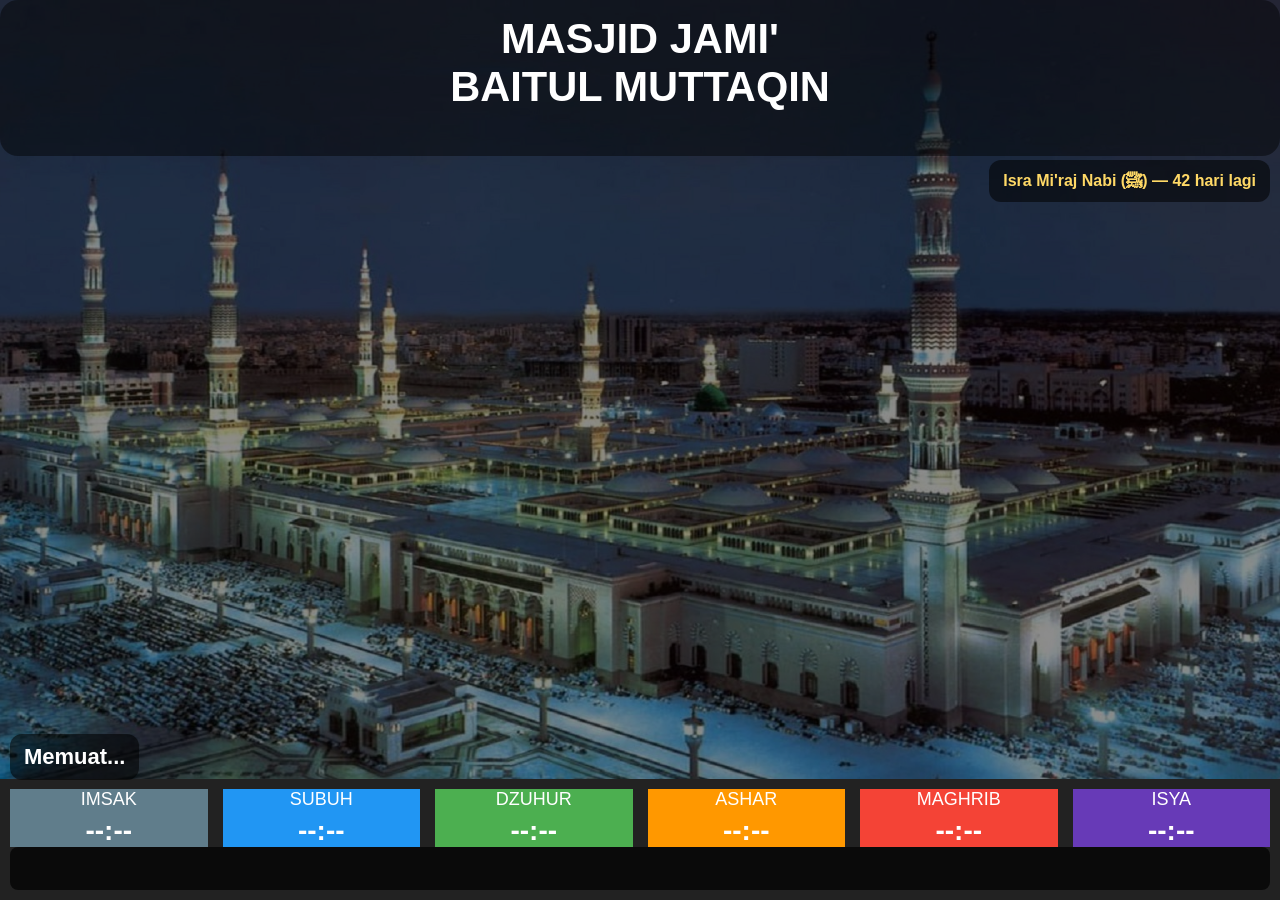
<file: baitul.html>
<!doctype html>
<html lang="id">
<head>
<meta charset="utf-8">
<meta name="viewport" content="width=device-width,initial-scale=1">
<title>Display Jadwal Sholat - Masjid Jami' Baitul Muttaqin</title>

<style>


/* HEADER */
#headerTop{
  display:grid;
  grid-template-columns:1fr 2fr 1fr;
  align-items:center;
  background:rgba(0,0,0,.45);
  padding:15px 30px;
  border-radius:18px;
  margin-bottom:25px;
}

#jamDigital{
  font-size:4.2rem;
  font-weight:900;
  color:#00ffff;
  text-shadow:0 0 15px rgba(0,255,255,.9);
}

.header-center{text-align:center}

#masjidName{
  font-size:2.6rem;
  font-weight:900;
}

/* ALAMAT BERJALAN */
#alamatWrapper{
  overflow:hidden;
  white-space:nowrap;
  margin-top:6px;
}
#alamatMasjid{
  display:inline-block;
  padding-left:100%;
  animation:alamatJalan 18s linear infinite;
  font-size:1.3rem;
  color:#ffeeaa;
}
@keyframes alamatJalan{
  from{transform:translateX(0)}
  to{transform:translateX(-100%)}
}

.header-right{text-align:right}
#tanggalDisplay{font-size:1.5rem}
#hijriDisplay{font-size:1.4rem;color:#ffd966}




/* HARI BESAR */
#hariBesarBox{
  background:rgba(0,0,0,.55);
  padding:12px 14px;
  border-radius:12px;
  position: fixed;
  right:10px;
  top:160px;
  max-width:300px;
  font-size:1rem;
  font-weight:600;
  text-align:right;
  color:#ffd966;
}



/* TABLE */
table{
  width:100%;
  max-width:700px;
  margin:auto;
  border-collapse:collapse;
  font-size:1.4rem;
}
th,td{
  padding:12px;
  background:rgba(0,0,0,.4);
}

/* MARQUEE */
#marqueeBox{
  background:rgba(0,0,0,.55);
  padding:12px;
  font-size:1.6rem;
  margin-top:25px;
  border-radius:8px;
  overflow:hidden;
}
#marqueeText{
  display:inline-block;
  white-space:nowrap;
  animation:jalan 18s linear infinite;
}
@keyframes jalan{
  from{transform:translateX(100%)}
  to{transform:translateX(-100%)}
}

/* OVERLAY ADZAN */
#adzanOverlay{
  position:fixed;
  inset:0;
  background:black;
  display:none;
  align-items:center;
  justify-content:center;
  z-index:9999;
}

#adzanOverlay img{
  width:100%;
  height:100%;
  object-fit:cover;
}


</style>

<link rel="stylesheet" href="style.css">

</head>

<body>

<!-- HEADER -->
<div id="headerTop">
  <div><div id="jamDigital"></div></div>

  <div class="header-center">
    <div id="masjidName">MASJID JAMI'<br>BAITUL MUTTAQIN</div>
    <div id="alamatWrapper">
      <div id="alamatMasjid">Kp. MASJID, Kel. JOMBANG, CIPUTAT, TANGSEL</div>
    </div>
  </div>

  <div class="header-right">
    <marquee><div id="tanggalDisplay"></div></marquee>
    <div id="hijriDisplay"></div>
  </div>
</div>
<!-- HARI BESAR ISLAM -->
<div id="hariBesarBox">
  <span id="hariBesarText">Memuat hari besar Islam...</span>
 </div>
</div>

<!-- ================= JADWAL SHOLAT (BAWAH) ================= -->
<div class="footer-text">
 <div class="jadwal" id="jadwalTable">
  <div class="box imsak">
    <span>IMSAK</span>
    <strong id="imsak">--:--</strong>
  </div>

  <div class="box subuh">
    <span>SUBUH</span>
    <strong id="subuh">--:--</strong>
  </div>

  <div class="box dzuhur">
    <span>DZUHUR</span>
    <strong id="dzuhur">--:--</strong>
  </div>

  <div class="box ashar">
    <span>ASHAR</span>
    <strong id="ashar">--:--</strong>
  </div>

  <div class="box maghrib">
    <span>MAGHRIB</span>
    <strong id="maghrib">--:--</strong>
  </div>

  <div class="box isya">
    <span>ISYA</span>
    <strong id="isya">--:--</strong>
   </div>
  </div>

<!-- ================= COUNTDOWN ================= -->
<div class="countdown" id="countdown">Memuat...</div>
<!-- Running Text -->
  <div class="marquee">
    <span>Sholat berjamaah lebih utama dua puluh tujuh derajat.” (HR. Bukhari & Muslim)
      -Mohon matikan atau silent handphone saat sholat berlangsung.-Luruskan dan rapatkan shaf demi kesempurnaan sholat kita.
      -Sesungguhnya sholat itu mencegah dari perbuatan keji dan mungkar.-Jagalah kebersihan dan ketenangan masjid.-</span>
  </div>
 </div>
  
<!-- ================= AUDIO ADZAN ================= -->
<audio id="adzanAudio" src="beep.mp3"></audio>

<!-- OVERLAY ADZAN IMAGE -->
<div id="adzanOverlay">
  <img src="adzan.jpg" alt="Adzan">
</div>

<!-- ================= DATA SHOLAT ================= -->
<script src="data.js"></script>

<script>
/* UPDATE JADWAL DARI data.js */
const ids = ["imsak","subuh","dzuhur","ashar","maghrib","isya"];

const updateJadwalHTML = () => {
  if (!jadwal) return;
  ids.forEach(id => {
    document.getElementById(id).textContent = jadwal[id];
  });
};

setInterval(updateJadwalHTML, 1000);

/* JAM REALTIME */
function updateJam() {
  const now = new Date();
  document.getElementById("jam").textContent =
    now.toLocaleTimeString("id-ID", { hour12:false });
}
setInterval(updateJam, 1000);
updateJam();

/* TANGGAL */
const now = new Date();

document.getElementById("tanggal-masehi").textContent =
  now.toLocaleDateString("id-ID", {
    weekday: "long",
    day: "numeric",
    month: "long",
    year: "numeric"
  });

document.getElementById("tanggal-hijriah").textContent =
  new Intl.DateTimeFormat(
    "id-ID-u-ca-islamic-umalqura",
    { day:"numeric", month:"long", year:"numeric" }
  ).format(now);
</script>


<script>
/* JAM */
setInterval(()=>{
  const n=new Date()
  jamDigital.textContent=
  `${String(n.getHours()).padStart(2,0)}:${String(n.getMinutes()).padStart(2,0)}`
},1000)

/* TANGGAL & HIJRI */
setInterval(()=>{
  const h=["Minggu","Senin","Selasa","Rabu","Kamis","Jumat","Sabtu"]
  const b=["Januari","Februari","Maret","April","Mei","Juni","Juli","Agustus",
               "September","Oktober","November","Desember"]
  const n=new Date()
  tanggalDisplay.textContent=`${h[n.getDay()]}, ${n.getDate()} ${b[n.getMonth()]} ${n.getFullYear()}`
const hijriMonths = [
  "Muharram","Safar","Rabiul Awal","Rabiul Akhir",
  "Jumadil Awal","Jumadil Akhir",
  "Rajab","Syaban","Ramadhan",
  "Syawal","Dzulqaidah","Dzulhijjah"
];

const d = new Date();

const fmt = new Intl.DateTimeFormat(
  'id-US-u-ca-islamic-umalqura',
  { day:'numeric', month:'numeric', year:'numeric', weekday:'long' }
);

const parts = fmt.formatToParts(d);
const day = parts.find(p=>p.type==='day').value;
const month = parts.find(p=>p.type==='month').value;
const year = parts.find(p=>p.type==='year').value;
const weekday = parts.find(p=>p.type==='weekday').value;

document.getElementById("hijriDisplay").innerHTML =
  `${day} ${hijriMonths[month-1]} ${year} H`;
},1000)  



/* HARI BESAR ISLAM */
const hariBesar=[
  {n:"Isra Mi'raj Nabi (ﷺ)",m:1,d:16},
  {n:"Awal Ramadhan",m:2,d:19},
  {n:"Nuzulul Qur'an",m:3,d:07},
  {n:"Idul Fitri",m:3,d:20},
  {n:"Idul Adha",m:5,d:27},
  {n:"Tahun Baru Islam",m:6,d:16},
  {n:"Maulid Nabi (ﷺ)",m:8,d:25}
]

function updateHariBesar(){
  const now=new Date()
  let dekat=null,sel=9999
  hariBesar.forEach(h=>{
    let t=new Date(now.getFullYear(),h.m-1,h.d)
    if(t<now)t.setFullYear(t.getFullYear()+1)
    let s=Math.ceil((t-now)/86400000)
    if(s<sel){sel=s;dekat=h}
  })
  hariBesarText.textContent=`${dekat.n} — ${sel} hari lagi`
}
updateHariBesar()


/* BACKGROUND SLIDE */
const bg=["sudimara.jpg","masjid2.jpg","M2.jpg"]
let i=0
setInterval(()=>{
  document.body.style.backgroundImage=`url('${bg[i]}')`
  i=(i+1)%bg.length
},15000)
</script>
<script>
/* ================= ADZAN IMAGE + AUDIO ================= */

const waktuSholat = ["subuh","dzuhur","ashar","maghrib","isya"];
let statusAdzan = {
  subuh:false,
  dzuhur:false,
  ashar:false,
  maghrib:false,
  isya:false
};

function cekAdzan(){
  if(!jadwal) return;

  const now = new Date();
  const jamSekarang =
    String(now.getHours()).padStart(2,'0') + ":" +
    String(now.getMinutes()).padStart(2,'0');

  waktuSholat.forEach(w=>{
    if(jadwal[w] === jamSekarang && !statusAdzan[w]){
      statusAdzan[w] = true;
      tampilkanAdzan();
    }
  });
}

function tampilkanAdzan(){
  const overlay = document.getElementById("adzanOverlay");
  const audio = document.getElementById("adzanAudio");

  overlay.style.display = "flex";
  audio.currentTime = 0;
  audio.play();

  setTimeout(()=>{
    overlay.style.display = "none";
  },15000); // 15 detik
}

setInterval(cekAdzan,1000);
</script>


</body>

</html>
</file>
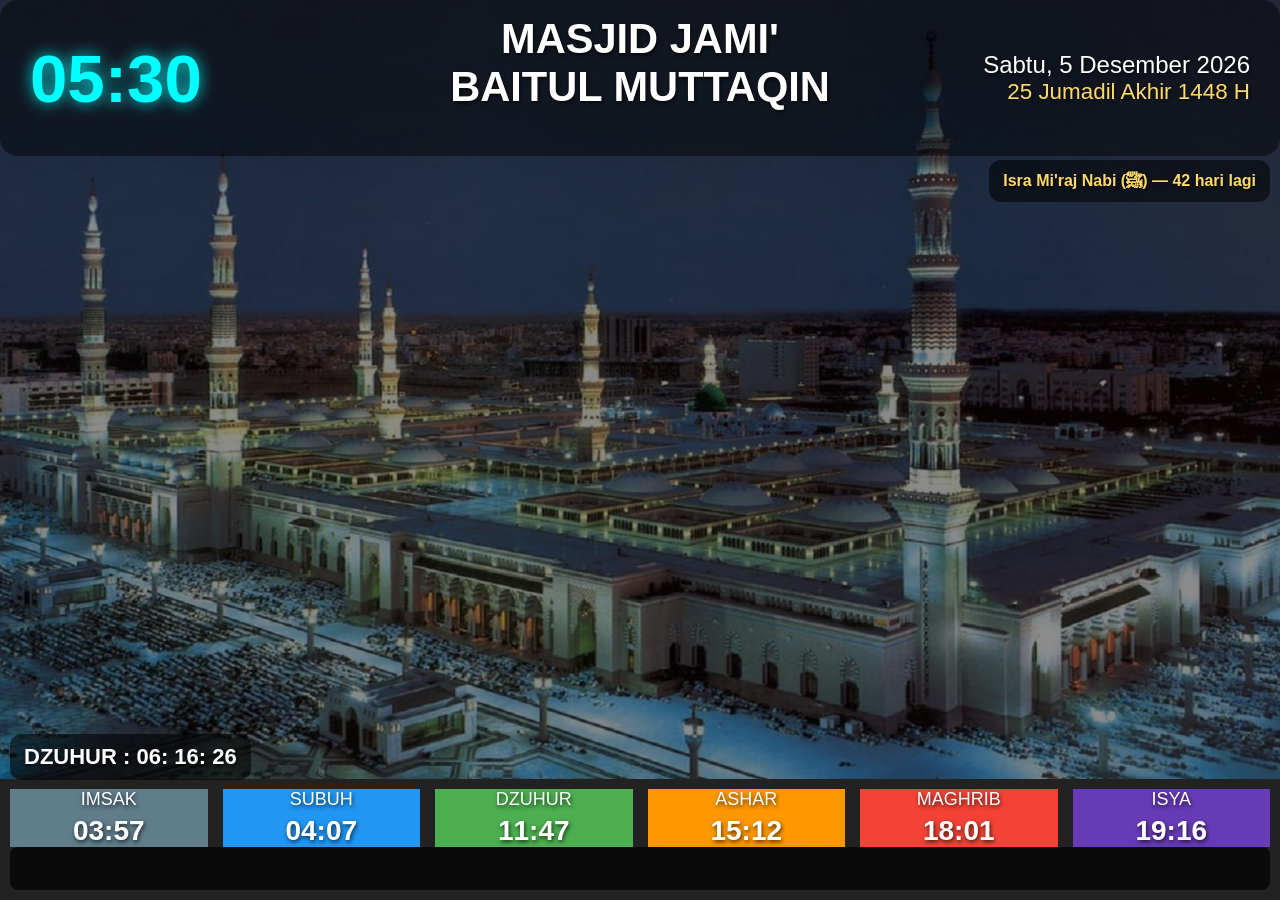
<file: mjbm.html>
<!doctype html>
<html lang="id">
<head>
<meta charset="utf-8">
<meta name="viewport" content="width=device-width,initial-scale=1">
<title>Display Jadwal Sholat - Masjid Jami' Baitul Muttaqin</title>

<style>
body{
  margin:0;
  padding:20px;
  background:url("masjid2.jpg") no-repeat center center fixed;
  background-size:cover;
  color:white;
  font-family:Arial, sans-serif;
  text-shadow:1px 2px 4px rgba(0,0,0,.7);										 
}	
/* HEADER */
#headerTop{
  display: grid;
  grid-template-columns: 25% 50% 25%;
  align-items: center;
  background: rgba(0,0,0,.45);
  padding: 15px 30px;
  border-radius: 18px;
  margin-bottom: 25px;
  box-sizing: border-box;
  width: 100%;
  overflow: hidden; 
}

#jamDigital{
  font-size: 4.2rem;
  font-weight: 900;
  color: #00ffff;
  text-shadow: 0 0 15px rgba(0,255,255,.9);
}

.kedip { animation: blink 1s steps(2, start) infinite; }
@keyframes blink { to { visibility: hidden; } }

.header-center{text-align: center;
  min-width: 0; 
  overflow: hidden;
}

#masjidName{
  font-size: 2.6rem;
  font-weight: 900;
}

/* ALAMAT BERJALAN */
#alamatWrapper{
  overflow: hidden;
  white-space: nowrap;
  margin-top: 6px;
  width: 100%; 
}

#alamatMasjid{
  display: inline-block;
  padding-left: 100%;
  animation: alamatJalan 18s linear infinite;
  font-size: 1.3rem;
  color: #ffeeaa;
}

@keyframes alamatJalan{
  0% { transform: translateX(0%); }
  100% { transform: translateX(-100%); }
}

.header-right{text-align: right;
  min-width: 0; 
}

#tanggalDisplay{ font-size: 1.5rem; }
#hijriDisplay{ font-size: 1.4rem; color: #ffd966; }

/* HARI BESAR */
#hariBesarBox{
  background:rgba(0,0,0,.55);
  padding:12px 14px;
  border-radius:12px;
  position: fixed;
  right:10px;
  top:160px;
  max-width:300px;
  font-size:1rem;
  font-weight:600;
  text-align:right;
  color:#ffd966;
}

/* ================= CSS LAPORAN KEUANGAN ================= */													
.main-content {
  flex: 1;
  display: flex;
  justify-content: center;
  align-items: center;
}			   

.finance-container {
  position: absolute;
  top: 250px;
  left: 50px;
  opacity: 0;
  pointer-events: none;
  transition: 0.3s ease;
  z-index: 90;
}

.finance-container.active {
  opacity: 1;
  pointer-events: auto;
}

.finance-title {
  font-size: 1.5rem;
  color: #ffd966;
  margin-bottom: 15px;
  text-align: center;					 
  text-transform: uppercase;
  letter-spacing: 2px;
  font-weight: bold;					
}

.finance-grid {
  display: grid;
  grid-template-columns: repeat(3, 1fr);
  gap: 20px;
}

.finance-box {
  padding: 15px;
  border-radius: 15px;
  text-align: center;
}

.income { background: rgba(39, 174, 96, 0.7); border-bottom: 4px solid #27ae60; }
.expense { background: rgba(231, 76, 60, 0.7); border-bottom: 4px solid #e74c3c; }
.balance { background: rgba(41, 128, 185, 0.7); border-bottom: 4px solid #2980b9; }

.finance-box .label { display: block; font-size: 1rem; font-weight: bold; margin-bottom: 10px; }
.finance-box .amount { display: block; font-size: 1.8rem; font-weight: 900; }
.footer-note { font-size: 0.85rem; color: white; font-style: italic; }

/* ================= CSS PENGUMUMAN (BOX 3 & BOX 5) ================= */
.announcement-container,
.announcement-container-5 {
  position: absolute;
  top: 180px;   
  left: 50px;   
  width: 700px; 
  opacity: 0;
  pointer-events: none;
  transition: 0.3s ease;
  z-index: 100;
}

.announcement-container.active,
.announcement-container-5.active {
  opacity: 1;
  pointer-events: auto;
}

/* Style gambar luar agar Box 3 dan Box 5 memiliki border & shadow yang sama */
.announcement-img {
  width: 100%;
  border-radius: 15px;
  box-shadow: 0 10px 30px rgba(0,0,0,0.5);
  border: 4px solid #ffd966; 
}

/* ================= BANNER JUMAT DI DALAM CONTAINER 5 ================= */
.banner-jumat {
  position: relative;
  width: 100%; /* Mengikuti lebar container (700px) agar seragam */
  box-sizing: border-box;
  font-family: 'Arial Narrow', 'Arial Black', sans-serif;  
  text-align: center;
  text-transform: uppercase;
  overflow: hidden;
  border-radius: 15px;
  box-shadow: 0 10px 30px rgba(0,0,0,0.5);
  border: 4px solid #ffd966; /* Samakan border emasnya dengan pengumuman3 */
}

/* Gambar diposisikan di paling belakang teks */
.banner-bg {
  width: 100%;
  display: block;
}

/* Teks diletakkan di atas gambar */
.banner-content {
  position: absolute;
  top: 50%; 
  left: 50%;
  transform: translate(-50%, -50%);
  width: 90%;
  display: flex;
  flex-direction: column;
  justify-content: center;
  gap: 10px; 
}

/* Baris 1: HARI & TANGGAL */
.banner-title {
  color: #dfb76c; 
  font-size: 32px; /* Disesuaikan skalanya untuk box lebar 700px */
  font-weight: 900;
  letter-spacing: 1px;
  line-height: 1.1;
  margin: 0;
  text-shadow: 
    2px 2px 0px #000, -2px -2px 0px #000, 
    2px -2px 0px #000, -2px 2px 0px #000,
    0px 3px 6px rgba(0, 0, 0, 0.9);
}

.section-group {
  margin: 5px 0;
}

/* Gaya untuk Label (KHOTIB & IMAM:, BILAL:) */
.banner-label {
  color: #dfb76c; 
  font-size: 24px; 
  font-weight: 900;
  letter-spacing: 1px;
  text-shadow: 
    2px 2px 0px #000, -2px -2px 0px #000, 
    2px -2px 0px #000, -2px 2px 0px #000,
    0px 2px 5px rgba(0, 0, 0, 0.9);
}

/* Gaya Dasar untuk Teks Nama */
.banner-name {
  font-size: 34px; 
  font-weight: 900;
  letter-spacing: 1px;
}

/* Warna Nama Khotib (Hijau neon) */
.name-gold {
  color: #00FF00;
  text-shadow: 
    2px 2px 0px #000, -2px -2px 0px #000, 
    2px -2px 0px #000, -2px 2px 0px #000,
    0px 3px 6px rgba(0, 0, 0, 0.9);
}

/* Warna Nama Bilal (Putih Bersih) */
.name-white {
  color: #ffffff;
  text-shadow: 
    2px 2px 0px #000, -2px -2px 0px #000, 
    2px -2px 0px #000, -2px 2px 0px #000,
    0px 3px 6px rgba(0, 0, 0, 0.9);
}

/* Baris Paling Bawah: Info Petugas */
.banner-footer {
  margin-top: 5px;
  color: #a0aec0;
  font-family: Arial, sans-serif;
  font-size: 12px;
  text-transform: none;
  letter-spacing: 0.5px;
  text-shadow: 1px 1px 2px #000;
}

/* TABLE */
table{
  width:100%;
  max-width:700px;
  margin:auto;
  border-collapse:collapse;
  font-size:1.4rem;
}
th,td{
  padding:12px;
  background:rgba(0,0,0,0.4);
}

/* MARQUEE */
#marqueeBox{
  background:rgba(0,0,0,.55);
  padding:12px;
  font-size:1.6rem;
  margin-top:25px;
  border-radius:8px;
  overflow:hidden;
}
#marqueeText{
  display:inline-block;
  white-space:nowrap;
  animation:jalan 18s linear infinite;
}
@keyframes jalan{
  from{transform:translateX(100%)}
  to{transform:translateX(-100%)}
}

/* ================= OVERLAY FULL SCREEN ================= */
.overlay {
  position: fixed;
  top: 0;
  left: 0;
  width: 100vw;
  height: 100vh;
  display: none; 
  justify-content: center;
  align-items: center;
  z-index: 999999; 
}

.overlay-bg {
  position: absolute;
  top: 0;
  left: 0;
  width: 100%;
  height: 100%;
  background: url("iqomah.jpg") no-repeat center center;
  background-size: cover; 
  filter: brightness(0.4); 
  z-index: -1;
}

.overlay-content {
  text-align: center;
  color: white;
}

.countdown-large {
  font-size: 12rem; 
  font-weight: 900;
  color: #ffffff;
  text-shadow: 0 0 30px rgba(0,0,0,1);
}

.overlay-text {
  font-size: 4rem;
  font-weight: bold;
  text-transform: uppercase;
  letter-spacing: 5px;
}
</style>

<link id="theme-link" rel="stylesheet" href="style.css">
</head>

<body>

<div id="headerTop">
  <div id="jamDigital">
    <span id="hDisplay">00</span><span class="kedip">:</span><span id="mDisplay">00</span>
  </div>

  <div class="header-center">
    <div id="masjidName">
      MASJID JAMI'<br>BAITUL MUTTAQIN
    </div>
    <div id="alamatWrapper">
      <div id="alamatMasjid">
        Kp. MASJID, Kel. JOMBANG, CIPUTAT, TANGSEL
      </div>
    </div>
  </div>

  <div class="header-right">
    <div id="tanggalDisplay"></div>
    <div id="hijriDisplay"></div>
  </div>
</div>

<div id="hariBesarBox">
  <span id="hariBesarText">Memuat hari besar Islam...</span>
</div>

<div class="announcement-container">
  <img src="pengumuman3.jpg" alt="Pengumuman Masjid 3" class="announcement-img">
</div>

<div class="announcement-container-5">
  <div class="banner-jumat">
    <img src="khotib.jpg" alt="Background" class="banner-bg">
    
    <div class="banner-content">
      <div class="banner-title" id="banner-date">MEMUAT TANGGAL...</div>
      
      <div class="section-group">
        <div class="banner-label">KHOTIB & IMAM :</div>
        <div class="banner-name name-gold" id="load-khotib-imam">Memuat...</div>
      </div>
      
      <div class="section-group">
        <div class="banner-label">BILAL :</div>
        <div class="banner-name name-white" id="load-bilal">Memuat...</div>
      </div>
      
      <div class="banner-footer">Info Petugas Shalat Jumat</div>
    </div>
  </div>
</div>

<div id="configModal" style="display:none; position:fixed; inset:0; background:rgba(0,0,0,0.85); z-index:100000; justify-content:center; align-items:center;">
  <div style="background:#f4f4f4; color:#333; padding:25px; border-radius:15px; width:400px; box-shadow:0 10px 30px rgba(0,0,0,0.5); font-family: sans-serif;">
    <h3 style="margin-top:0; border-bottom:2px solid #ccc; padding-bottom:10px;">Pengaturan Tampilan</h3>
    
    <div style="margin-bottom:20px;">
      <label style="display:block; font-weight:bold; margin-bottom:5px;">Teks Berjalan (Footer):</label>
      <textarea id="inputMarquee" rows="3" style="width:100%; padding:8px; border:1px solid #ccc; border-radius:5px; box-sizing:border-box;"></textarea>
    </div>

    <div style="display:flex; gap:10px; justify-content: flex-end;">
      <button onclick="tutupConfig()" style="padding:10px 20px; border:none; border-radius:5px; cursor:pointer; background:#ccc;">Batal</button>
      <button onclick="simpanConfig()" style="padding:10px 20px; border:none; border-radius:5px; cursor:pointer; background:#007bff; color:white; font-weight:bold;">Simpan</button>
    </div>
  </div>
</div>

<div class="footer-text">
  <div class="jadwal" id="jadwalTable">
    <div class="box imsak">
      <span>IMSAK</span>
      <strong id="imsak">--:--</strong>
    </div>
    <div class="box subuh">
      <span>SUBUH</span>
      <strong id="subuh">--:--</strong>
    </div>
    <div class="box dzuhur">
      <span>DZUHUR</span>
      <strong id="dzuhur">--:--</strong>
    </div>
    <div class="box ashar">
      <span>ASHAR</span>
      <strong id="ashar">--:--</strong>
    </div>
    <div class="box maghrib">
      <span>MAGHRIB</span>
      <strong id="maghrib">--:--</strong>
    </div>
    <div class="box isya">
      <span>ISYA</span>
      <strong id="isya">--:--</strong>
    </div>
  </div>

  <div class="countdown" id="countdown">
    Memuat...
  </div>

  <div class="marquee">
    <span>
      Sholat berjamaah lebih utama dua puluh tujuh derajat.”
      (HR. Bukhari & Muslim) —
      Mohon matikan atau silent handphone saat sholat berlangsung —
      Luruskan dan rapatkan shaf —
      Sesungguhnya sholat mencegah dari perbuatan keji dan mungkar —
      Jagalah kebersihan dan ketenangan masjid
    </span>
  </div>
</div>

<audio id="adzanAudio" src="beep.mp3"></audio>
<audio id="beepAudio" src="beep.mp3"></audio>

<div id="universalOverlay" class="overlay">
  <div class="overlay-bg"></div>
  <div class="overlay-content">
    <div id="overlayCountdown" class="countdown-large">00:00</div>
    <div id="overlayStatus" class="overlay-text">MENUJU ADZAN</div>
  </div>
</div>

<div id="jumatOverlay" class="overlay">
  <div class="overlay-bg"></div>
  <div class="overlay-content">
    <div id="jumatCountdown" class="countdown-large">00:00</div>
    <div class="overlay-text">KHUTBAH AKAN DIMULAI</div>
  </div>
</div>

<div id="iqomahOverlay" class="overlay">
  <div class="overlay-bg"></div>
  <div class="iqomah-box-content">
    <div id="iqomahCountdownDisplay" class="countdown-large">10:00</div>
    <div class="iqomah-text">MENJELANG IQOMAH</div>
  </div>
</div>


<script>
  // Pemicu Tombol Keyboard Terintegrasi
  document.addEventListener('keydown', (e) => {
    const financeBox = document.querySelector('.finance-container');
    const announceBox3 = document.querySelector('.announcement-container');
    const announceBox5 = document.querySelector('.announcement-container-5');

    if (e.key === '1') {
      toggleFullscreen();
    }

    if (e.key === '2') {
      if (financeBox) {
        financeBox.classList.toggle('active');
        if(announceBox3) announceBox3.classList.remove('active');
        if(announceBox5) announceBox5.classList.remove('active');
      }
    }

    if (e.key === '3') {
      if (announceBox3) {
        announceBox3.classList.toggle('active');
        if (announceBox5) announceBox5.classList.remove('active');
        if (financeBox) financeBox.classList.remove('active');
      }
    }
            
    if (e.key === '5') {
      if (announceBox5) {
        announceBox5.classList.toggle('active');
        if (announceBox3) announceBox3.classList.remove('active');
        if (financeBox) financeBox.classList.remove('active');
      }
    }

    if (e.key === '7') {
      const theme = document.getElementById("theme-link");
      if (theme) {
        if (theme.getAttribute("href") === "style.css") {
          theme.setAttribute("href", "style-K.css");
        } else {
          theme.setAttribute("href", "style.css");
        }
      }
    }

    if (e.key === '9') {
      const modal = document.getElementById("configModal");
      if (modal.style.display === "none" || modal.style.display === "") {
        document.getElementById("inputMarquee").value = document.querySelector(".marquee span").innerText;
        modal.style.display = "flex";
      } else {
        tutupConfig();
      }
    }

    if (e.key === '0') {
      const konfirmasi = confirm("Apakah Anda yakin ingin mereset tampilan ke pengaturan awal?");
      if (konfirmasi) {
        localStorage.removeItem("marqueeTeks");
        location.reload();
      }
    }

    if (e.key === 'Enter' || e.keyCode === 13) {
      toggleFullscreen();
    }
  }); 

  function toggleFullscreen() {
    if (!document.fullscreenElement) {
      document.documentElement.requestFullscreen().catch((err) => {
        console.error(`Gagal masuk mode fullscreen: ${err.message}`);
      });
    } else {
      document.exitFullscreen();
    }
  }

  document.addEventListener('click', (e) => {
    if(document.getElementById("configModal").style.display === "flex" && e.target.closest("#configModal > div")) {
        return;
    }
    toggleFullscreen();
  });

  function tutupConfig() {
    document.getElementById("configModal").style.display = "none";
  }

  function simpanConfig() {
    const marqueeBaru = document.getElementById("inputMarquee").value;
    if(marqueeBaru) document.querySelector(".marquee span").innerText = marqueeBaru;
    localStorage.setItem("marqueeTeks", marqueeBaru);
    tutupConfig();
    alert("Pengaturan berhasil disimpan!");
  }

  window.addEventListener('load', () => {
    const sMarquee = localStorage.getItem("marqueeTeks");
    if(sMarquee) document.querySelector(".marquee span").innerText = sMarquee;
  });
</script>

<script>
// Logic Jam, Tanggal & Kalender Hijriah
setInterval(() => {
  const n = new Date();
  document.getElementById("hDisplay").textContent = String(n.getHours()).padStart(2, '0');
  document.getElementById("mDisplay").textContent = String(n.getMinutes()).padStart(2, '0');

  const hari = ["Minggu","Senin","Selasa","Rabu","Kamis","Jumat","Sabtu"];
  const bulan = ["Januari","Februari","Maret","April","Mei","Juni","Juli","Agustus","September","Oktober","November","Desember"];

  const tanggalDisplay = document.getElementById("tanggalDisplay");
  if(tanggalDisplay) {
       tanggalDisplay.textContent = `${hari[n.getDay()]}, ${n.getDate()} ${bulan[n.getMonth()]} ${n.getFullYear()}`;
  }

  const hijriMonths = ["Muharram","Safar","Rabiul Awal","Rabiul Akhir","Jumadil Awal","Jumadil Akhir","Rajab","Sya'ban","Ramadhan","Syawal","Dzulqaidah","Dzulhijjah"];

  const d = new Date();
  d.setDate(d.getDate() - 0);						   
  const fmt = new Intl.DateTimeFormat('id-ID-u-ca-islamic-umalqura', { day:'numeric', month:'numeric', year:'numeric', weekday:'long' });

  const parts = fmt.formatToParts(d);
  const day = parts.find(p=>p.type==='day').value;
  const month = parts.find(p=>p.type==='month').value;
  const year = parts.find(p=>p.type==='year').value;

  const hijriDisplay = document.getElementById("hijriDisplay");
  if(hijriDisplay) {
       hijriDisplay.innerHTML = `${day} ${hijriMonths[month-1]} ${year} H`;
  }
}, 1000);  
</script>

<script src="sudi_2026.js"></script>
<script>
// Ambil & Parsing Jadwal Sholat dari CSV
function parseCSV(text){
  const lines = text.split(/\r?\n/).filter(l=>l.trim()!=="");
  lines.shift();
  return lines.map(line=>{
    const cells=[], cur={v:"",q:false};
    for(let c of line){
      if(c=='"'){cur.q=!cur.q;continue;}
      if(c==',' && !cur.q){cells.push(cur.v);cur.v='';continue;}
      if(cur.v+=c);
    }
    cells.push(cur.v);
    return cells.map(c=>c.trim());
  });
}

if (typeof rawData !== 'undefined') {
  const rows = parseCSV(rawData);
  function getTodayRow(){
    const now = new Date();
    const d = String(now.getDate()).padStart(2,'0');
    const m = String(now.getMonth()+1).padStart(2,'0');
    const y = now.getFullYear();
    const today = `${d}/${m}/${y}`;
    return rows.find(r => r[0].includes(today));
  }

  const today = getTodayRow();
  if(today){
    document.getElementById("imsak").textContent   = today[1];
    document.getElementById("subuh").textContent   = today[2];
    document.getElementById("dzuhur").textContent  = today[3];
    document.getElementById("ashar").textContent   = today[4];
    document.getElementById("maghrib").textContent = today[5];
    document.getElementById("isya").textContent    = today[6];

    window.jadwal = {
      subuh:today[2],
      dzuhur:today[3],
      ashar:today[4],
      maghrib:today[5],
      isya:today[6]
    };
  }
}
</script>

<script>
// Hitung Mundur Adzan & Iqomah
let modeIqomahActive = false;
let sedangProses = false;
let statusAdzan = {};
const hariIni = new Date().getDay(); 

function updateCountdown(){
  if(!window.jadwal) return;

  const now = new Date(new Date().getTime() + 0);
  const today = new Date();

  const list = [
    { n:"Subuh",   t: jadwal.subuh },
    { n:"Dzuhur",  t: jadwal.dzuhur },
    { n:"Ashar",   t: jadwal.ashar },
    { n:"Maghrib", t: jadwal.maghrib },
    { n:"Isya",    t: jadwal.isya }
  ];

  let next = null;
  list.forEach(j => {
    const [h,m] = j.t.split(":");
    const d = new Date(today.getFullYear(), today.getMonth(), today.getDate(), h, m, 0);
    if(d > now && !next){
      next = {...j, d};
    }
  });

  if(!next){
    const [h,m] = jadwal.subuh.split(":");
    const besokSubuh = new Date(today.getFullYear(), today.getMonth(), today.getDate() + 1, h, m, 0);
    next = { n: "Subuh", d: besokSubuh };
  }

  const diff = next.d - now;
  const totalDetik = Math.floor(diff / 1000);											 
  const h = String(Math.floor(diff / 3600000)).padStart(2,"0");
  const m = String(Math.floor((diff % 3600000) / 60000)).padStart(2,"0");
  const s = String(Math.floor((diff % 60000) / 1000)).padStart(2,"0");

  const countdownElement = document.getElementById("countdown");
  if(countdownElement) countdownElement.textContent = `${next.n.toUpperCase()} :  ${h}: ${m}: ${s}`;

  const overlay = document.getElementById("universalOverlay");
  const overlayCD = document.getElementById("overlayCountdown");
  const overlayStatus = document.getElementById("overlayStatus");
  const jumatOverlay = document.getElementById("jumatOverlay");
  const jumatCD = document.getElementById("jumatCountdown");
  const beep = document.getElementById("beepAudio");

  overlay.style.display = "none";
  jumatOverlay.style.display = "none";

  if(totalDetik <= 300 && totalDetik > 0){
    if(hariIni === 5 && next.n === "Dzuhur"){
      jumatOverlay.style.display = "flex";
      jumatCD.textContent = `${m}:${s}`;
    } else {
      overlay.style.display = "flex";
      overlayStatus.textContent = "MENUJU ADZAN";
      overlayCD.textContent = `${m}:${s}`;
      overlayCD.style.color = "white"; 
    }
  }
  else if(totalDetik === 0){
    if(beep) beep.play();
    if(hariIni === 5 && next.n === "Dzuhur"){
      modeIqomahActive = false;
      jumatOverlay.style.display = "flex";
    } else {
      setTimeout(()=>{
        modeIqomahActive = true;
        window.iqomahEnd = new Date().getTime() + 600000; 
      }, 5000);
    }
  }
  else if(modeIqomahActive){
    const sisa = window.iqomahEnd - new Date().getTime();
    if(sisa > 0){
      overlay.style.display = "flex";
      overlayStatus.textContent = "MENUJU IQOMAH";
      overlayStatus.style.color = "white";
      overlayStatus.style.fontSize = "4rem";       
      overlayStatus.style.letterSpacing = "5px";   
      const im = String(Math.floor(sisa/60000)).padStart(2,"0");
      const is = String(Math.floor((sisa%60000)/1000)).padStart(2,"0");
      overlayCD.textContent = `${im}:${is}`;
    } else {
      overlay.style.display = "none";
      modeIqomahActive = false;
    }
  }
}
setInterval(updateCountdown, 1000);
</script>

<script>
// Informasi Hari Besar Islam
const hariBesar = [
  {n:"Isra Mi'raj Nabi (ﷺ)",m:1,d:16},
  {n:"Awal Ramadhan",m:2,d:19},
  {n:"Nuzulul Qur'an",m:3,d:7},
  {n:"Idul Fitri",m:3,d:20},
  {n:"Idul Adha",m:5,d:27},
  {n:"Tahun Baru Islam",m:6,d:16},
  {n:"Maulid Nabi (ﷺ)",m:8,d:25}
];

function updateHariBesar(){
  const now = new Date();
  let dekat = null, sel = 9999;
  hariBesar.forEach(h => {
    let t = new Date(now.getFullYear(), h.m-1, h.d);
    if (t < now) t.setFullYear(t.getFullYear()+1);
    let s = Math.ceil((t-now)/86400000);
    if (s < sel){ sel = s; dekat = h; }
  });
  const hbText = document.getElementById("hariBesarText");
  if(hbText && dekat) hbText.textContent = `${dekat.n} — ${sel} hari lagi`;
}
updateHariBesar();
</script>

<script>
const bg = ["masjid2.jpg"];
let idx = 0;
setInterval(() => {
  document.body.style.backgroundImage = `url('${bg[idx]}')`;
  idx = (idx+1) % bg.length;
}, 15000);
</script>

<script>
setInterval(() => {
  if (!window.jadwal || sedangProses) return;
  const now = new Date(new Date().getTime() + 28000);
  const jamSekarang = `${String(now.getHours()).padStart(2,'0')}:${String(now.getMinutes()).padStart(2,'0')}`;
  ["subuh","dzuhur","ashar","maghrib","isya"].forEach(w => {
    if (window.jadwal[w] === jamSekarang && !statusAdzan[w]) {
      sedengProses = true;
      statusAdzan[w] = true;
      const audio = document.getElementById("adzanAudio");
      if(audio) audio.play().catch(e => {});
    }
  });
}, 1000);

setInterval(() => {
  const n = new Date();
  if(n.getHours() === 0 && n.getMinutes() === 0) statusAdzan = {};
}, 60000);
</script>

<!--<script>
  // Script Jadwal Petugas Jumat Otomatis
  const jadwalKhotib = {
    "12/06/2026":  ["Bp. DEDEN M.NOOR","Bp. SUGENG"],
    "19/06/2026":  ["Bp. LUKMANUL HAKIM","Bp. SUGENG"],
    "26/06/2026":  ["Bp. DIDI HUSNI MUBAROK","Bp. SUGENG"],
    "03/07/2026":  ["Bp. ABDUL AZIS","Bp. SUGENG"],
    "10/07/2026":  ["Bp. ADIB HIDAYAT","Bp. SUGENG"],
    "17/07/2026":  ["Bp. AHMAD FAIZ","Bp. SUGENG"],
    "24/07/2026":  ["Bp. IBNU IZZUDDIN","Bp. SUGENG"],
    "31/07/2026":  ["Bp. M.DIMYATI AMIN","Bp. SUGENG"],
    "07/08/2026":  ["Bp. BETA NOOR","Bp. SUGENG"],
    "14/08/2026":  ["Bp. H. SAEFUL BAHRI","Bp. SUGENG"],
    "21/08/2026":  ["Bp. ABDULLAH MUNIF","Bp. SUGENG"],
    "28/08/2026":  ["Bp. ISMATULLAH","Bp. SUGENG"],
    "04/09/2026":  ["Bp. UMAR ABDUL JABAR","Bp. SUGENG"],
    "11/09/2026":  ["Bp. TAUFIQURRAHMAN","Bp. SUGENG"],
    "18/09/2026":  ["Bp. DARSO","Bp. SUGENG"],
    "25/09/2026":  ["Bp. ROSIDI HIDAYATULLAH","Bp. SUGENG"],
    "02/10/2026":  ["Bp. DEDEN M.NOOR","Bp. SUGENG"],
    "09/10/2026":  ["Bp. LUKMANUL HAKIM","Bp. SUGENG"],
    "16/10/2026":  ["Bp. DIDI HUSNI MUBAROK","Bp. SUGENG"],
    "23/10/2026":  ["Bp. ABDUL AZIS","Bp. SUGENG"],
    "30/10/2026":  ["Bp. ADIB HIDAYAT","Bp. SUGENG"],
    "06/11/2026":  ["Bp. AHMAD FAIZ","Bp. SUGENG"],
    "13/11/2026":  ["Bp. IBNU IZZUDDIN","Bp. SUGENG"],
    "20/11/2026":  ["Bp. M.DIMYATI AMIN","Bp. SUGENG"],
    "27/11/2026":  ["Bp. BETA NOOR","Bp. SUGENG"],
    "04/12/2026":  ["Bp. H. SAEFUL BAHRI","Bp. SUGENG"],
    "11/12/2026":  ["Bp. ABDULLAH MUNIF","Bp. SUGENG"],
    "18/12/2026":  ["Bp. ISMATULLAH","Bp. SUGENG"],
    "25/12/2026":  ["Bp. UMAR ABDUL JABAR","Bp. SUGENG"],
  };

  function updateBannerDate(now) {
    const days = ["Minggu", "Senin", "Selasa", "Rabu", "Kamis", "Jumat", "Sabtu"];
    const months = ["Januari", "Februari", "Maret", "April", "Mei", "Juni", "Juli", "Agustus", "September", "Oktober", "November", "Desember"];
    
    const dayName = days[now.getDay()];
    const dateNum = now.getDate();
    const monthName = months[now.getMonth()];
    const yearNum = now.getFullYear();
    
    const bannerDateEl = document.getElementById('banner-date');
    if(bannerDateEl) {
      bannerDateEl.innerText = `${dayName.toUpperCase()}, ${dateNum} ${monthName.toUpperCase()} ${yearNum}`;
    }
  }

  function loadDataJumat() {
    const now = new Date();
    updateBannerDate(now);

    const dd = String(now.getDate()).padStart(2, '0');
    const mm = String(now.getMonth() + 1).padStart(2, '0');
    const yyyy = now.getFullYear();
    const todayKey = `${dd}/${mm}/${yyyy}`; 

    const dataHariIni = jadwalKhotib[todayKey];
    
    if (dataHariIni) {
      document.getElementById('load-khotib-imam').innerText = dataHariIni[0];
      document.getElementById('load-bilal').innerText = dataHariIni[1];
    } else {
      // Default jika di luar jangkauan tanggal tes
      document.getElementById('load-khotib-imam').innerText = jadwalKhotib["05/06/2026"][0];
      document.getElementById('load-bilal').innerText = jadwalKhotib["05/06/2026"][1];
    }
  }
  
  window.addEventListener('DOMContentLoaded', loadDataJumat);
</script> -->
</body>
</html>
</file>
<file: style.css>
html, body{
  width:100%;
  height:100%;
  margin:0;
  padding:0;
  overflow:hidden;              
  box-sizing:border-box;
  font-family: Arial, Helvetica, sans-serif;
}


body{
  color:white;
  background: url("masjid2.jpg") no-repeat center center fixed;
  background-size: cover;
  position: relative;
}


body::before{
  content:"";
  position:fixed;
  inset:0;
  background:rgba(0,0,0,.45);   /* bisa 0.35 – 0.6 */
  z-index:-1;
}


*{
  box-sizing:border-box;
}

/* ================= JADWAL SHOLAT ================= */
.countdown{
  position:absolute;           
  bottom:120px;                
  left:10px;                  
  background:rgba(0,0,0,.55);
  padding:10px 14px;
  border-radius:12px;
  font-size:1.1rem;
  font-weight:600;
  color:white;
  text-align:right;
  max-width:500px;
}

.jadwal {
  margin-top: auto;          
  display: flex;
  flex-direction: row;       
  gap: 15px;
}

.box {
  flex: 1;               
  text-align: center;
}

.box span {
  display: block;
  font-size: 18px;
  margin-bottom: 5px;
}

.box strong {
  font-size: 28px;
}

/* WARNA TIAP SHOLAT */
.imsak    { background: #607d8b; }
.subuh    { background: #2196f3; }
.dzuhur   { background: #4caf50; }
.ashar    { background: #ff9800; }
.maghrib  { background: #f44336; }
.isya     { background: #673ab7; }

/* tambah text berjalan */
.marquee {
  width: 100%;
  overflow: hidden;
  background: rgba(0,0,0,0.7);
  padding: 10px 0;
  border-radius: 8px;
}

.marquee span {
  display: inline-block;
  white-space: nowrap;
  padding-left: 100%;
  animation: marquee 35s linear infinite;
  font-size: 20px;
}

@keyframes marquee {
  0%   { transform: translateX(0%); }
  100% { transform: translateX(-100%); }
}

/* ================= TAMBAHAN ================= */

.countdown {
  margin-top: 15px;
  text-align: center;
  font-size: 22px;
}

.footer-text {
  position: absolute;
  bottom: 0;
  width: 100%;
  background: #222;
  color: white;
  text-align: center;
  padding: 10px;
}
</file>
